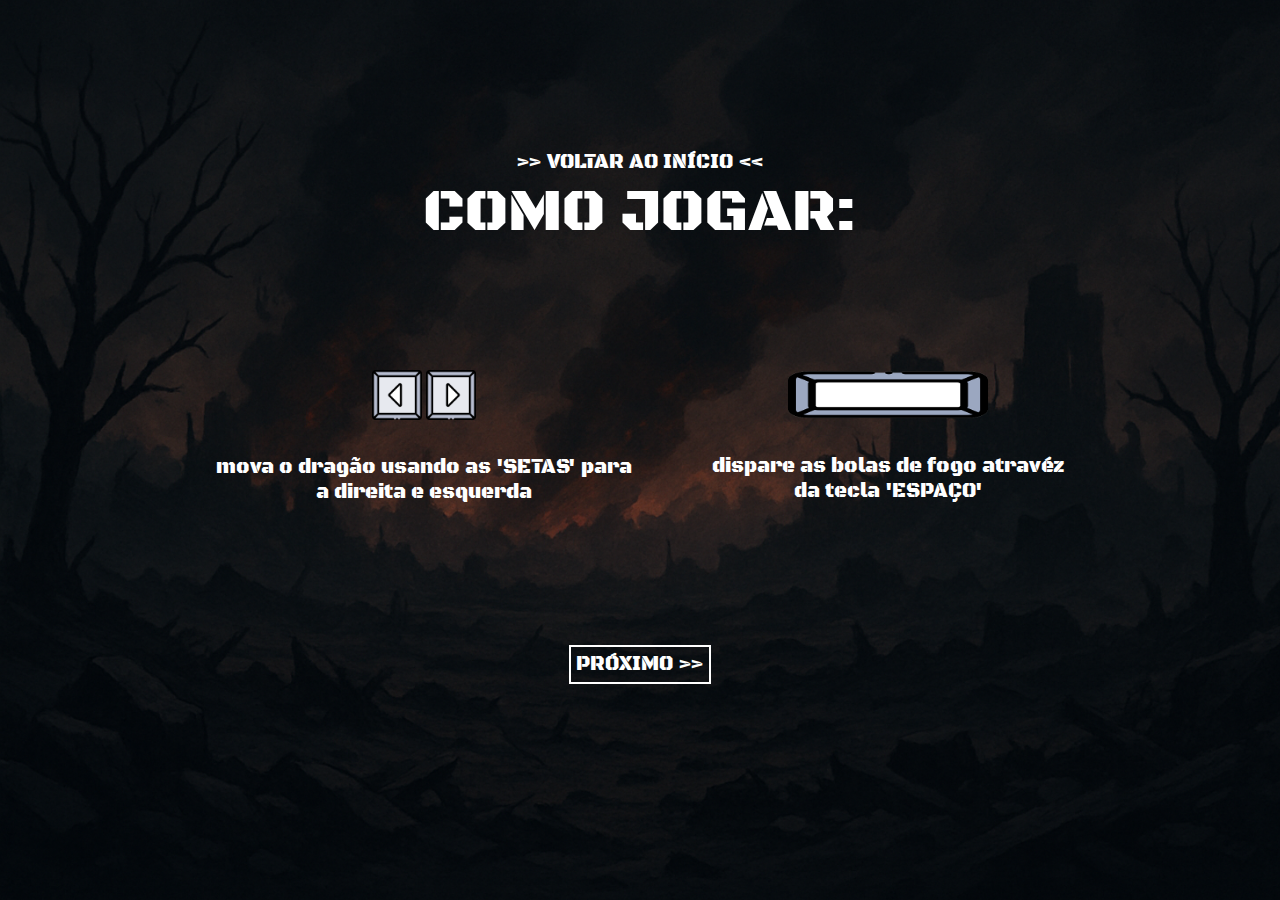
<file: WAR OF THE DRAGONS/PAGES/index.1ªPG-COMO-JOGAR.html>
<!DOCTYPE html>
<html lang="pt-br">
<head>
    <meta charset="UTF-8">
    <meta name="viewport" content="width=device-width, initial-scale=1.0">
    <title>COMO JOGAR</title>

    <link rel="shortcut icon" href="../IMAGES/favicon.gameFire-2.png" type="image/x-icon">

    <link rel="stylesheet" href="./style.1ªPG-COMO-JOGAR.css">
</head>
<body>
    <section class="instrutions">
        <div class="game-instructions">
            <div class="title">
                <h1 id="back"><a id="back" href="../PAGES/index.HOME.html"> &gt;&gt; VOLTAR AO INÍCIO &lt;&lt; </a></h1>
                <h1>COMO JOGAR:</h1>
            </div>
            
            <div class="comands">
                <div class="arrows">
                    <img src="../IMAGES/arrow-left.png" alt="arrow-left">
                    <img src="../IMAGES/arrow-right.png" alt="arrow-right">
                    <h2>mova o dragão usando as 'SETAS' para</h2>
                        <h2>a direita e esquerda</h2>
                </div>

                <div class="space">
                    <img src="../IMAGES/space.png" alt="space">
                    <h2>dispare as bolas de fogo atravéz</h2>
                        <h2>da tecla 'ESPAÇO'</h2>
                </div> 
            </div>
            
            <div class="button">
                <button id="button-next"><a href="./index.2ªPG-COMO-JOGAR.html">PRÓXIMO &gt;&gt;</a></button>
            </div>

        </div>
    </section>
    
</body>
</html>
</file>
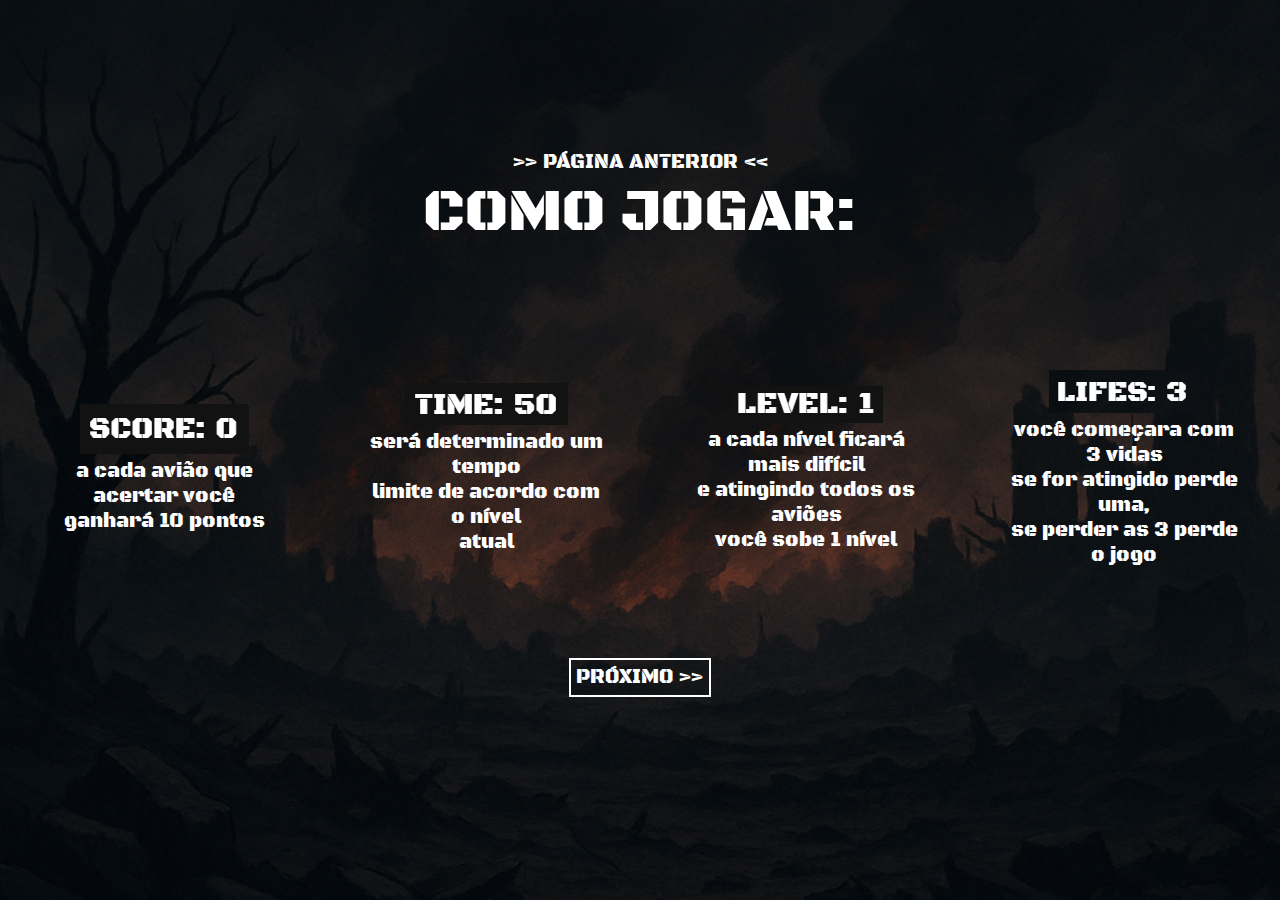
<file: WAR OF THE DRAGONS/PAGES/index.2ªPG-COMO-JOGAR.html>
<!DOCTYPE html>
<html lang="pt-br">
<head>
    <meta charset="UTF-8">
    <meta name="viewport" content="width=device-width, initial-scale=1.0">
    <title>COMO JOGAR</title>

    <link rel="shortcut icon" href="../IMAGES/favicon.gameFire-2.png" type="image/x-icon">

    <link rel="stylesheet" href="./style.2ªPG-COMO-JOGAR.css">
</head>
<body>
    <section class="instrutions">
        <div class="game-instructions">
            <div class="title">
                <h1 id="back"><a id="back" href="./index.1ªPG-COMO-JOGAR.html"> &gt;&gt; PÁGINA ANTERIOR &lt;&lt; </a></h1>
                <h1>COMO JOGAR:</h1>
            </div>
            
            <div class="comands">
                <div class="score">
                    <img src="../IMAGES/score.png" alt="score">
                    <h2>a cada avião que acertar você</h2>
                        <h2>ganhará 10 pontos</h2>
                </div>

                <div class="time">
                    <img src="../IMAGES/time.png" alt="time">
                    <h2>será determinado um tempo</h2>
                        <h2>limite de acordo com o nível</h2>
                        <h2>atual</h2>
                </div> 

                <div class="level">
                    <img src="../IMAGES/level.png" alt="levle">
                    <h2>a cada nível ficará mais difícil</h2>
                        <h2>e atingindo todos os aviões</h2>
                        <h2>você sobe 1 nível</h2>
                </div> 

                <div class="level">
                    <img src="../IMAGES/lifes.png" alt="lifes">
                    <h2>você começara com 3 vidas</h2>
                        <h2>se for atingido perde uma,</h2>
                        <h2>se perder as 3 perde o jogo</h2>
                </div> 
            </div>
            
            
            <div class="button">
                <button id="button-next"><a href="./index.3ªPG-COMO-JOGAR.html">PRÓXIMO &gt;&gt;</a></button>
            </div>

        </div>
    </section>
    
</body>
</html>
</file>
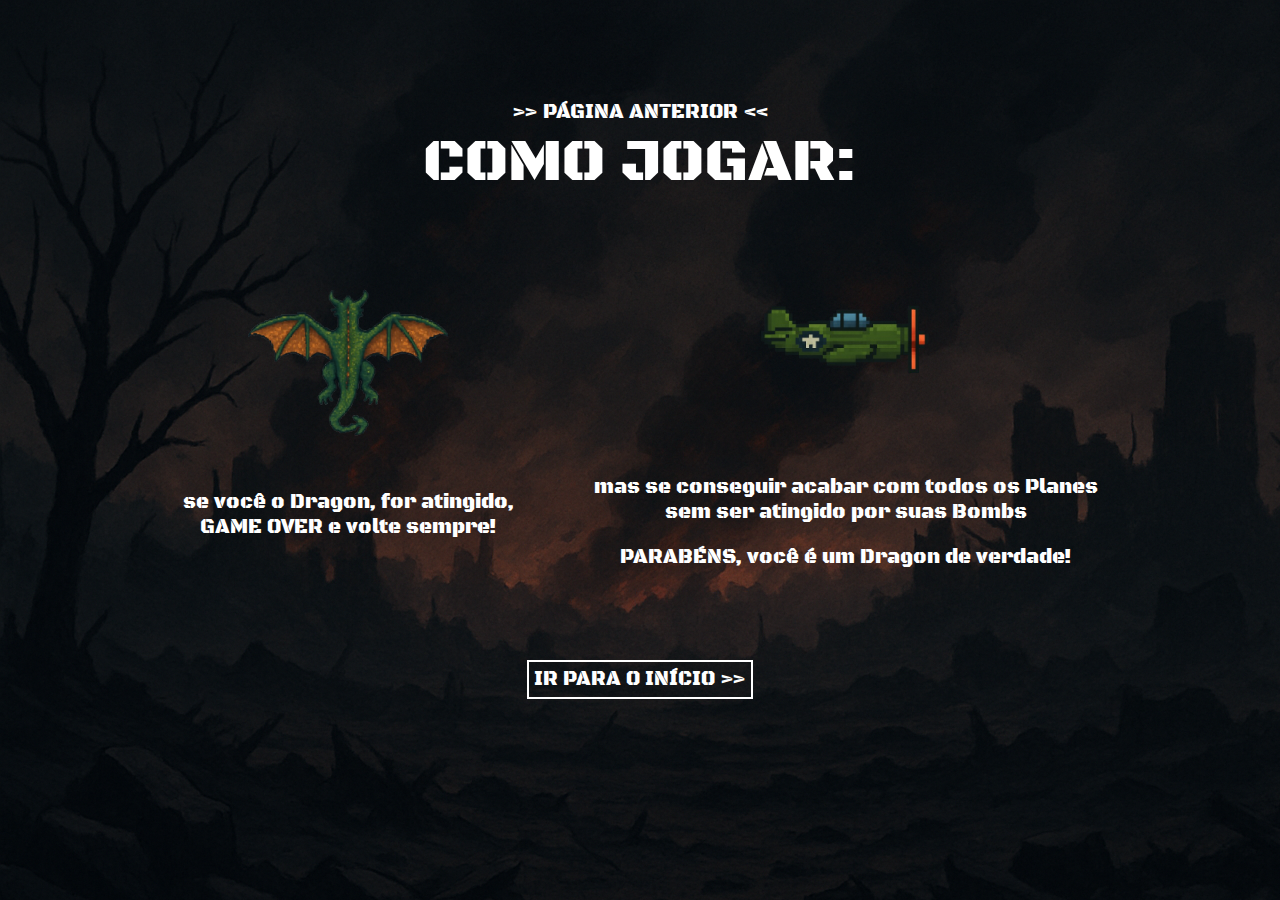
<file: WAR OF THE DRAGONS/PAGES/index.3ªPG-COMO-JOGAR.html>
<!DOCTYPE html>
<html lang="pt-br">
<head>
    <meta charset="UTF-8">
    <meta name="viewport" content="width=device-width, initial-scale=1.0">
    <title>COMO JOGAR</title>

    <link rel="shortcut icon" href="../IMAGES/favicon.gameFire-2.png" type="image/x-icon">

    <link rel="stylesheet" href="./style.3ªPG-COMO-JOGAR.css">
</head>
<body>
    <section class="instrutions">
        <div class="game-instructions">
            <div class="title">
                <h1 id="back"><a id="back" href="./"> &gt;&gt; PÁGINA ANTERIOR &lt;&lt; </a></h1>
                <h1>COMO JOGAR:</h1>
            </div>
            
            <div class="comands">
                <div class="dragon">
                    <img src="../IMAGES/1.png" alt="dragon">
                    <h2>se você o Dragon, for atingido,</h2>
                        <h2>GAME OVER e volte sempre!</h2>
                </div>

                <div class="plane">
                    <img src="../IMAGES/plane-moviment-right.png" alt="plane">
                    <h2>mas se conseguir acabar com todos os Planes</h2>
                        <h2>sem ser atingido por suas Bombs</h2>
                        <br/>
                        <h2>PARABÉNS, você é um Dragon de verdade!</h2>
                </div> 

            </div>
            
            <div class="button">
                <button id="button-next"><a href="./index.HOME.html">IR PARA O INÍCIO &gt;&gt;</a></button>
            </div>

        </div>
    </section>
    
</body>
</html>
</file>
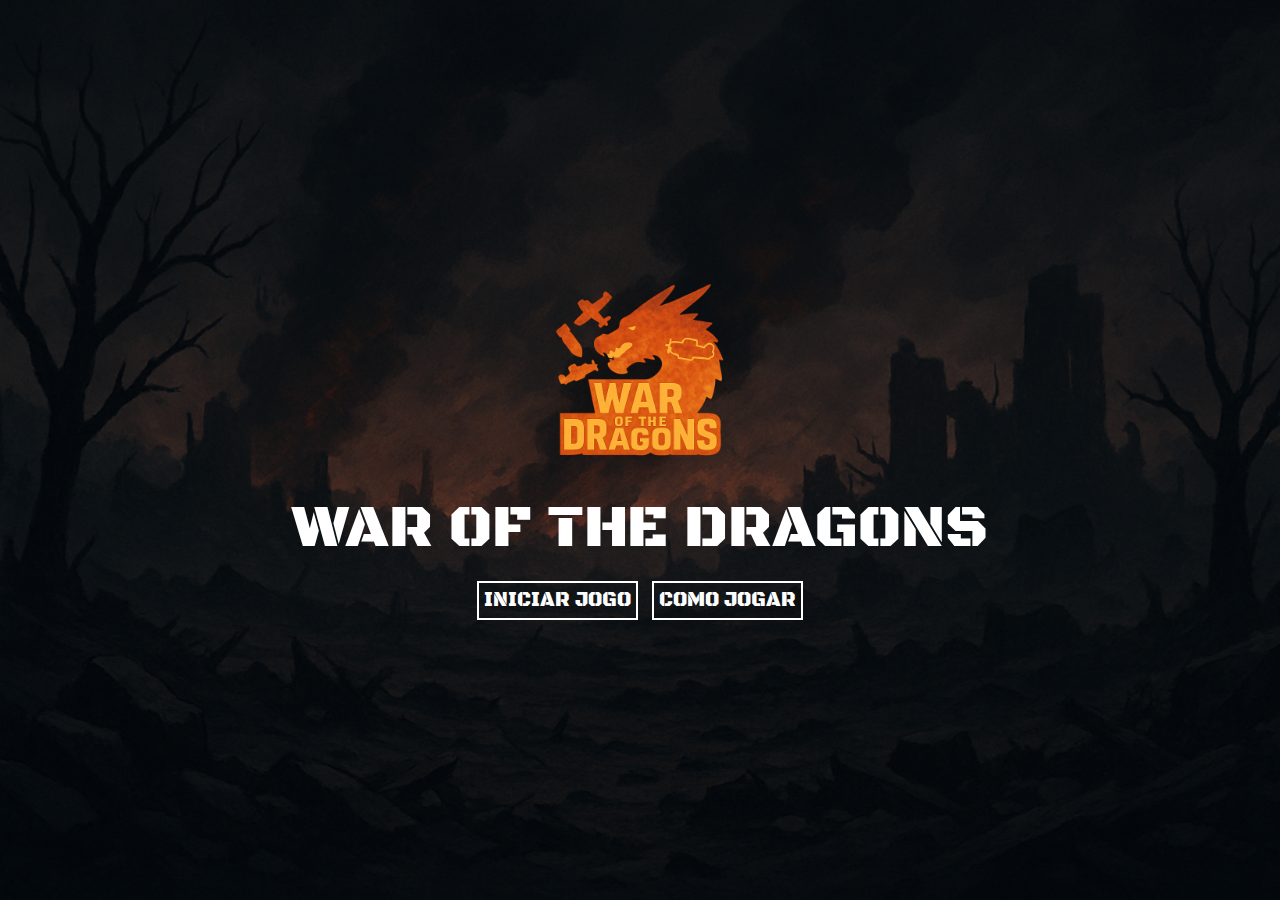
<file: WAR OF THE DRAGONS/PAGES/index.HOME.html>
<!DOCTYPE html>
<html lang="pt-br">
<head>
    <meta charset="UTF-8">
    <meta name="viewport" content="width=device-width, initial-scale=1.0">
    <title>WAR OF THE DRAGONS</title>

    <link rel="shortcut icon" href="/IMAGES/favicon.gameFire-2.png" type="image/x-icon">

    <link rel="stylesheet" href="./style.HOME.css">
</head>
<body>
    <section class="home">
        
        <div class="logo">
            <img id="logo-game" src="../IMAGES/favicon.gameFire-2.png" alt="">
        </div>

        <div class="game-name">
            <h1>WAR OF THE DRAGONS</h1>
        </div>

        <div class="game-buttons">
            <button id="start-game"><a href="../index.html">INICIAR JOGO</a></button>
            <button id="como-jogar"><a href="./index.1ªPG-COMO-JOGAR.html">COMO JOGAR</a></button>
        </div>
        
    </section>
    
</body>
</html>
</file>
<file: WAR OF THE DRAGONS/PAGES/style.1ªPG-COMO-JOGAR.css>
@import url('https://fonts.googleapis.com/css2?family=Black+Ops+One&family=Press+Start+2P&display=swap');

*{
    margin: 0;
    padding: 0;
    box-sizing: border-box;
    font-family: "Black Ops One", system-ui;
    font-weight: 400;
    font-style: normal;
}

.instrutions {
    background-color: black;
    background-image: url(../IMAGES/finish-background-image.png);
    background-size: cover;
    color: white;
    display: flex;
    height: 100vh;
    justify-content: center;
    align-items: center;
    text-align: center;
}

.instrutions h1 {
    font-size: 60px;
}

#back {
    text-decoration: none;
    color: white;
    font-size: 20px;
    transition: 0.3s;
}

#back:hover {
    transform: scale(1.05);
}

.game-instructions {
    height: 100vh;
}

.title {
    margin-top: 150px;
}

.comands {
    display: flex;
    align-items: center;
    margin-top: 80px;
    margin-bottom: 0px;
}

.comands h2 {
    font-size: 20px;
}

.arrows img {
    width: 50px;
    margin-bottom: 30px;
}

.space img {
    width: 200px;
    margin-bottom: 30px;
}

.arrows, .space {
    margin: 40px;
}

button {
    padding: 5px;
    font-size: 20px;
    background-color: transparent;
    margin: 100px;
    color: white;
    border: 2px solid white;
    cursor: pointer;
    transition: 0.3s;
}

a {
    text-decoration: none;
    color: white;
}

button:hover {
    transform: scale(1.05);
}
</file>
<file: WAR OF THE DRAGONS/PAGES/style.2ªPG-COMO-JOGAR.css>
@import url('https://fonts.googleapis.com/css2?family=Black+Ops+One&family=Press+Start+2P&display=swap');

*{
    margin: 0;
    padding: 0;
    box-sizing: border-box;
    font-family: "Black Ops One", system-ui;
    font-weight: 400;
    font-style: normal;
}

.instrutions {
    background-color: black;
    background-image: url(../IMAGES/finish-background-image.png);
    background-size: ;
    color: white;
    display: flex;
    height: 100vh;
    justify-content: center;
    align-items: center;
    text-align: center;
}

.instrutions h1 {
    font-size: 60px;
}

#back {
    text-decoration: none;
    color: white;
    font-size: 20px;
    transition: 0.3s;
}

#back:hover {
    transform: scale(1.05);
}

.game-instructions {
    height: 100vh;
}

.title {
    margin-top: 150px;
}

.comands {
    display: flex;
    align-items: center;
    margin-top: 80px;
    margin-bottom: 0px;
}

.comands h2 {
    font-size: 20px;
}

.arrows img {
    width: 50px;
    margin-bottom: 30px;
}

.space img {
    width: 200px;
    margin-bottom: 30px;
}

.score, .time, .level {
    margin: 40px;
}

button {
    padding: 5px;
    font-size: 20px;
    background-color: transparent;
    margin: 50px;
    color: white;
    border: 2px solid white;
    cursor: pointer;
    transition: 0.3s;
}

a {
    text-decoration: none;
    color: white;
}

button:hover {
    transform: scale(1.05);
}
</file>
<file: WAR OF THE DRAGONS/PAGES/style.3ªPG-COMO-JOGAR.css>
@import url('https://fonts.googleapis.com/css2?family=Black+Ops+One&family=Press+Start+2P&display=swap');

*{
    margin: 0;
    padding: 0;
    box-sizing: border-box;
    font-family: "Black Ops One", system-ui;
    font-weight: 400;
    font-style: normal;
}

.instrutions {
    background-color: black;
    background-image: url(../IMAGES/finish-background-image.png);
    background-size: ;
    color: white;
    display: flex;
    height: 100vh;
    justify-content: center;
    align-items: center;
    text-align: center;
}

.instrutions h1 {
    font-size: 60px;
}

#back {
    text-decoration: none;
    color: white;
    font-size: 20px;
    transition: 0.3s;
}

#back:hover {
    transform: scale(1.05);
}

.game-instructions {
    height: 100vh;
}

.title {
    margin-top: 100px;
}

.comands {
    display: flex;
    align-items: center;
    margin-bottom: 0px;
}

.comands h2 {
    font-size: 20px;
}

.plane img {
    width: 200px;
    margin-bottom: 30px;
}

.dragon img {
    width: 200px;
    margin-bottom: 30px;
}

.dragon, .plane {
    margin: 40px;
}

button {
    padding: 5px;
    font-size: 20px;
    background-color: transparent;
    margin: 50px;
    color: white;
    border: 2px solid white;
    cursor: pointer;
    transition: 0.3s;
}

a {
    text-decoration: none;
    color: white;
}

button:hover {
    transform: scale(1.05);
}
</file>
<file: WAR OF THE DRAGONS/PAGES/style.HOME.css>
@import url('https://fonts.googleapis.com/css2?family=Black+Ops+One&family=Press+Start+2P&display=swap');

*{
    margin: 0;
    padding: 0;
    box-sizing: border-box;
    font-family: "Black Ops One", system-ui;
    font-weight: 400;
    font-style: normal;
}

.home {
    display: flex;
    flex-direction: column;
    justify-content: center;
    align-items: center;
    height: 100vh;
    background-color: black;
    background-image: url(../IMAGES/finish-background-image.png);
    background-size: cover;
    color: white;
}

#logo-game {
    width: 100%;
    height: 200px;
}

.game-name {
    margin: 10px;
}

.game-name h1 {
    font-size: 60px;
}

.game-buttons button {
    padding: 5px;
    font-size: 20px;
    background-color: transparent;
    margin: 5px;
    color: white;
    border: 2px solid white;
    cursor: pointer;
    transition: 0.3s;
}

.game-buttons a {
    text-decoration: none;
    color: white;
}

button:hover {
    transform: scale(1.05);
}
</file>
